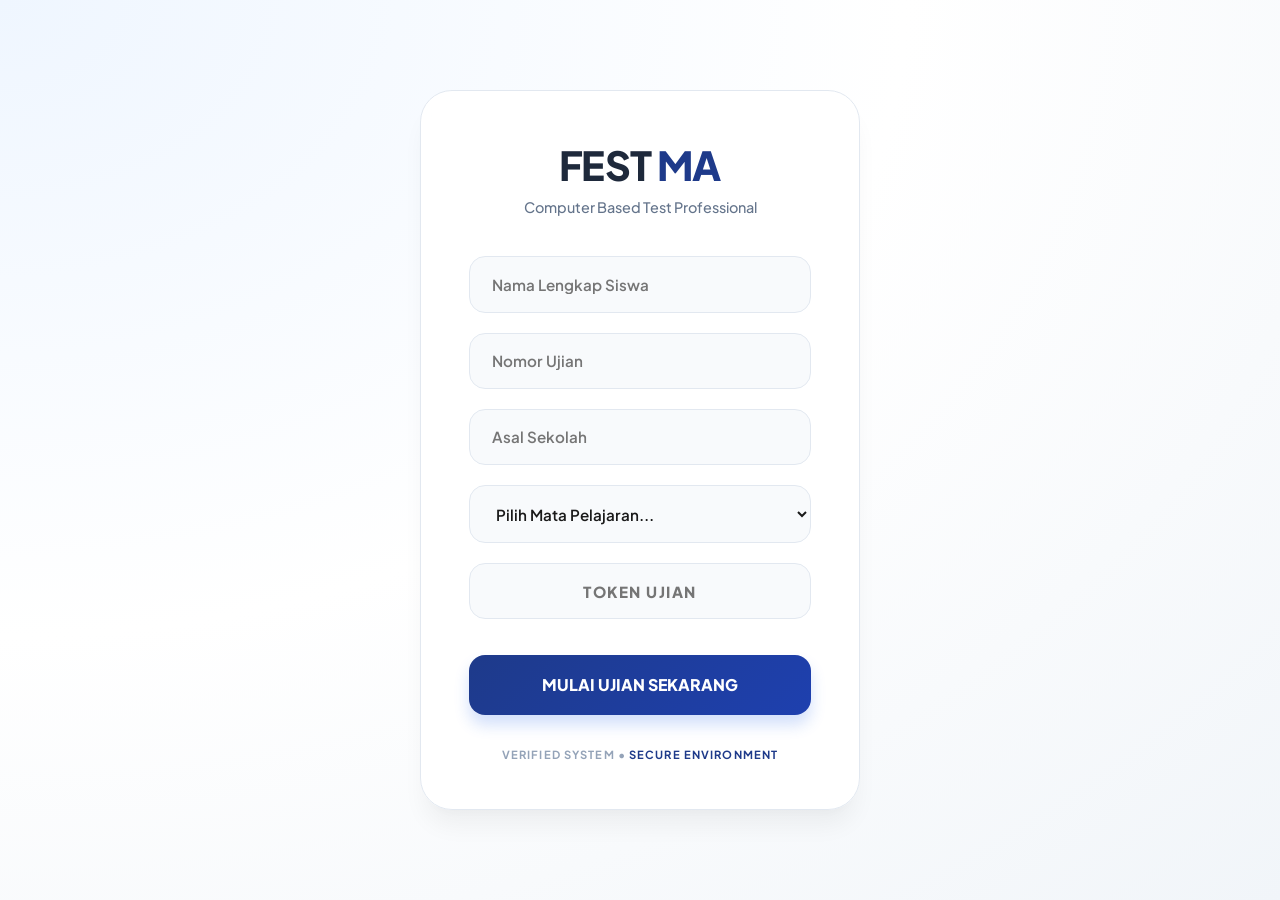
<file: index.html>
<!DOCTYPE html>
<html lang="id">
<head>
    <meta charset="UTF-8" />
    <meta name="viewport" content="width=device-width, initial-scale=1.0, maximum-scale=1.0, user-scalable=no" />
    <title>CBT Modern System - Professional Edition</title>
    <link rel="stylesheet" href="css/style.css">
</head>
<body>

    <!-- Screen: Login -->
    <div id="loginScreen" class="login-wrapper">
        <div class="login-card">
            <div class="login-header">
                <h1 class="login-title">FEST <span>MA</span></h1>
                <p class="login-subtitle">Computer Based Test Professional</p>
            </div>
            
            <div class="login-form">
                <div class="input-wrapper">
                    <input type="text" id="nama" placeholder="Nama Lengkap Siswa" autocomplete="off">
                </div>

                <div class="input-wrapper">
                    <input type="text" id="nomor" placeholder="Nomor Ujian" autocomplete="off">
                </div>

                <div class="input-wrapper">
                    <input type="text" id="sekolah" placeholder="Asal Sekolah" autocomplete="off">
                </div>
                
                <div class="input-wrapper">
                    <select id="mapelSelect">
                        <option value="">Pilih Mata Pelajaran...</option>
                    </select>
                </div>

                <div class="input-wrapper">
                    <input type="text" id="tokenInput" placeholder="Token Ujian" class="token-input" autocomplete="off">
                </div>

                <button id="btnStart" class="btn-login">MULAI UJIAN SEKARANG</button>
            </div>
            
            <p class="login-footer">
                Verified System &bull; <span>Secure Environment</span>
            </p>
        </div>
    </div>

    <!-- Screen: Exam Interface -->
    <div id="examScreen" class="hidden exam-layout">
        <header class="exam-header">
            <div class="header-left">
                <button id="btnToggleNav" class="btn-icon mobile-only">
                    </button>
                 <div class="peserta-info desktop-only" style="margin-left: 2rem; border-left: 1px solid #333; padding-left: 2rem;">
                    <span style="font-size: 0.6rem; font-weight: 800; color: #64748b; text-transform: uppercase; letter-spacing: 0.1em; display: block;">Peserta</span>
                    <h2 id="dispNama" style="font-size: 1rem; color: #fff; font-weight: 700;">---</h2>
                </div>
            </div>
            <div id="timer" class="timer-display">00:00:00</div>
            <div class="header-right">
                <button id="btnFinish" class="btn-finish-exam">SELESAI</button>
            </div>
        </header>

        <div class="progress-wrapper">
            <div id="progressBar" class="progress-bar-fill"></div>
        </div>

        <main class="exam-main">
            <aside id="navSidebar" class="nav-sidebar">
                <div class="sidebar-section">
                    <button id="btnMinimizeNav" class="btn-minimize desktop-only" title="Minimize Navigasi">«</button>
                    <h3 class="section-title">
                        <span></span> Status Pengerjaan
                    </h3>
                    <div class="status-summary">
                        <div class="status-card terjawab">
                            <span class="status-label">Terjawab</span>
                            <span id="statTerjawab" class="status-value">0</span>
                        </div>
                        <div class="status-card ragu">
                            <span class="status-label">Ragu</span>
                            <span id="statRagu" class="status-value">0</span>
                        </div>
                        <div class="status-card belum">
                            <span class="status-label">Sisa</span>
                            <span id="statBelum" class="status-value">0</span>
                        </div>
                    </div>
                </div>

                <h3 class="section-title">
                    <span></span> Navigasi Soal
                </h3>
                <div id="navGrid" class="nav-grid"></div>
            </aside>

            <div class="question-container">
                <div class="question-card">
                    <div class="question-header">
                        <span class="question-badge">SOAL NO. <span id="qNumber">1</span></span>
                    </div>
                    <p id="qText" class="question-text">Memuat soal...</p>
                    
                    <div id="optionsGrid" class="options-list"></div>

                    <div class="question-nav-buttons">
                        <button onclick="changeQuestion(-1)" class="btn-secondary">Sebelumnya</button>
                        <label class="ragu-checkbox-wrapper">
                            <input type="checkbox" id="checkRagu">
                            <span>Ragu-Ragu</span>
                        </label>
                        <button onclick="changeQuestion(1)" class="btn-next">Berikutnya</button>
                    </div>
                </div>
            </div>
        </main>
    </div>

    <!-- Finish Confirmation Overlay -->
    <div id="finishOverlay" class="overlay hidden">
        <div class="modal-card border-primary" style="text-align: center; max-width: 480px; padding: 2.5rem; border-radius: 2rem;">
            <div class="modal-icon-header" style="width: 80px; height: 80px; background: #fff7ed; color: #f97316; border-radius: 50%; display: flex; align-items: center; justify-content: center; margin: 0 auto 1.5rem; box-shadow: 0 10px 15px -3px rgba(0, 0, 0, 0.1);">
                <svg xmlns="http://www.w3.org/2000/svg" width="40" height="40" viewBox="0 0 24 24" fill="none" stroke="currentColor" stroke-width="2" stroke-linecap="round" stroke-linejoin="round"><path d="M10.29 3.86L1.82 18a2 2 0 0 0 1.71 3h16.94a2 2 0 0 0 1.71-3L13.71 3.86a2 2 0 0 0-3.42 0z"></path><line x1="12" y1="9" x2="12" y2="13"></line><line x1="12" y1="17" x2="12.01" y2="17"></line></svg>
            </div>

            <h2 class="modal-title" style="font-size: 1.75rem; font-weight: 800; color: #1e293b; margin-bottom: 0.5rem;">Konfirmasi Selesai</h2>
            <p class="modal-subtitle" style="color: #64748b; line-height: 1.6; margin-bottom: 2rem;">Apakah Anda sudah yakin dengan semua jawaban Anda? <br><span style="color: #ef4444; font-weight: 700;">Data yang sudah dikirim tidak dapat diubah kembali!</span></p>
            
            <div class="countdown-box" style="background: #f8fafc; border: 2px dashed #e2e8f0; border-radius: 1.5rem; padding: 1.5rem; margin-bottom: 2rem;">
                <p style="font-size: 0.75rem; font-weight: 800; color: #94a3b8; text-transform: uppercase; letter-spacing: 0.1em; margin-bottom: 0.5rem;">Tombol aktif dalam</p>
                <div id="finishCountdown" class="countdown-display" style="font-size: 3rem; font-weight: 900; color: #0f172a; line-height: 1;">15</div>
            </div>

            <div class="modal-actions">
                <button id="btnConfirmFinish" disabled class="btn-modal-submit" style="width: 100%; padding: 1.25rem; border-radius: 1rem; font-weight: 700; margin-bottom: 1rem; transition: all 0.3s ease;">KIRIM JAWABAN SEKARANG</button> 
                <button onclick="closeFinishOverlay()" class="btn-modal-secondary" style="width: 100%; background: transparent; border: none; color: #64748b; font-weight: 600; cursor: pointer;">BATAL & PERIKSA KEMBALI</button>
            </div>
        </div>
    </div>

    <!-- Screen: Result -->
    <div id="resultScreen" class="hidden screen-center">
        <div class="result-card">
            <div class="result-header">
                <h2 class="result-title">UJIAN SELESAI</h2>
                <p class="result-subtitle">Terima kasih telah menyelesaikan ujian dengan jujur. Data Anda telah aman tersimpan di sistem kami.</p>
            </div>
            
            <div class="score-section">
                <span class="score-label">SKOR AKHIR</span>
                <div id="finalScore" class="score-value">0</div>
            </div>

            <div class="stats-container">
                <div class="stat-box stat-benar">
                    <span class="stat-label">BENAR</span>
                    <span id="resBenar" class="stat-value">0</span>
                </div>
                <div class="stat-box stat-salah">
                    <span class="stat-label">SALAH</span>
                    <span id="resSalah" class="stat-value">0</span>
                </div>
                <div class="stat-box stat-kosong">
                    <span class="stat-label">KOSONG</span>
                    <span id="resKosong" class="stat-value">0</span>
                </div>
            </div>

            <button onclick="location.reload()" class="btn-exit">KELUAR SISTEM</button>
        </div>
    </div>

    <!-- Cheat Warning Overlay -->
    <div id="cheatOverlay" class="overlay hidden">
        <div class="modal-card border-red">
            <h2 style="font-size: 2rem; font-weight: 900; color: var(--red); margin-bottom: 1rem;">PELANGGARAN!</h2>
            <p id="violationWarning" style="color: var(--text-muted); font-weight: 500; margin-bottom: 2rem;">Sistem mendeteksi Anda mencoba meninggalkan halaman ujian. Kembali fokus pada layar!</p>
            <p style="font-size: 0.8rem; font-weight: 800; color: var(--red); margin-bottom: 1.5rem; text-transform: uppercase; letter-spacing: 0.1em;">Peringatan: <span id="violationCount">0</span>/3</p>
            <button onclick="closeOverlay()" style="width: 100%; background: var(--text-main); color: white; padding: 1rem; border-radius: 1rem; font-weight: 700; border: none; cursor: pointer;">KEMBALI KE UJIAN</button>
        </div>
    </div>

    <!-- Halaman ini harus dijalankan melalui Google Apps Script agar data sensitif tidak terekspos di browser. -->
    <script src="js/script.js"></script>
</body>
</html>
</file>
<file: css/style.css>
@import url('https://fonts.googleapis.com/css2?family=Plus+Jakarta+Sans:wght@400;500;600;700;800&display=swap');

:root {
    --primary: #1e3a8a; /* Royal Indigo */
    --primary-light: #60a5fa;
    --primary-dark: #1e40af;
    --bg-main: #f8fafc;
    --bg-card: #ffffff;
    --glass: rgba(255, 255, 255, 0.85);
    --border: #e2e8f0;
    --text-main: #1a1a1a;
    --text-muted: #64748b;
    --orange: #f59e0b;
    --red: #ef4444;
    --bg-input: #f8fafc;
    --green: #22c55e;
    --shadow-premium: 0 20px 25px -5px rgba(0, 0, 0, 0.05), 0 10px 10px -5px rgba(0, 0, 0, 0.02);
}

* { 
    margin: 0; 
    padding: 0; 
    box-sizing: border-box; 
    font-family: 'Plus Jakarta Sans', sans-serif; 
}

body {
    user-select: none;
    -webkit-user-select: none;
    background: radial-gradient(at top left, #eff6ff 0%, #ffffff 50%, #f1f5f9 100%);
    background-attachment: fixed;
    min-height: 100vh;
    color: var(--text-main);
    overflow-x: hidden;
}

/* Global Utilities */
.flex { display: flex; }
.flex-col { flex-direction: column; }
.hidden { display: none !important; }

/* Login Page - Total Overhaul */
.login-wrapper {
    display: flex;
    align-items: center;
    justify-content: center;
    min-height: 100vh;
    padding: 2rem;
}

.login-card {
    background: rgba(255, 255, 255, 0.9);
    backdrop-filter: blur(15px);
    -webkit-backdrop-filter: blur(15px);
    padding: 3rem;
    border-radius: 2rem;
    box-shadow: var(--shadow-premium);
    width: 100%;
    max-width: 440px;
    border: 1.5px solid var(--border);
    animation: fadeIn 0.8s ease-out;
}

.login-header {
    text-align: center;
    margin-bottom: 2.5rem;
}

.login-title {
    font-size: 2.5rem;
    font-weight: 800;
    color: #1e293b;
    letter-spacing: -0.02em;
}

.login-title span {
    color: var(--primary);
}

.login-subtitle {
    color: var(--text-muted);
    font-weight: 500;
    font-size: 0.9rem;
    margin-top: 0.5rem;
}

.login-form {
    display: flex;
    flex-direction: column;
    gap: 1.25rem;
}

.input-wrapper input, 
.input-wrapper select {
    width: 100%;
    padding: 1.1rem 1.4rem;
    border-radius: 1rem;
    border: 1.5px solid #e2e8f0;
    background: var(--bg-input);
    font-weight: 600;
    font-size: 0.95rem;
    outline: none;
    transition: all 0.3s ease;
    color: var(--text-main);
}

.input-wrapper input:focus, 
.input-wrapper select:focus {
    border-color: var(--primary);
    background: white;
    box-shadow: 0 0 0 4px rgba(37, 99, 235, 0.1);
}

.token-input {
    text-transform: uppercase;
    font-weight: 800 !important;
    letter-spacing: 0.1em;
    text-align: center;
}

.btn-login {
    background: var(--glass);
    background: linear-gradient(135deg, var(--primary) 0%, var(--primary-dark) 100%);
    color: white;
    border: none;
    padding: 1.2rem;
    border-radius: 1rem;
    font-weight: 800;
    font-size: 1rem;
    cursor: pointer;
    transition: all 0.3s ease;
    box-shadow: 0 10px 15px rgba(37, 99, 235, 0.2);
    margin-top: 1rem;
}

.btn-login:hover {
    transform: translateY(-2px);
    filter: brightness(1.1);
    box-shadow: 0 15px 25px rgba(37, 99, 235, 0.3);
}

.btn-login:active {
    transform: translateY(0);
}
.login-footer {
    text-align: center;
    margin-top: 2rem;
    font-size: 0.7rem;
    color: #94a3b8;
    font-weight: 700;
    text-transform: uppercase;
    letter-spacing: 0.1em;
}

.login-footer span {
    color: var(--primary);
}

/* Animations */
@keyframes fadeIn {
    from { opacity: 0; transform: translateY(20px); }
    to { opacity: 1; transform: translateY(0); }
}

/* --- Re-Designed Exam Interface --- */
.exam-layout {
    display: flex;
    flex-direction: column;
    height: 100vh;
    overflow: hidden;
    background: #ffffff;
}

.exam-header {
    background: #000000;
    height: 70px;
    padding: 0 1.5rem;
    display: flex;
    align-items: center;
    justify-content: space-between;
    color: #fff;
    z-index: 1000;
    position: relative;
}

.header-brand {
    font-weight: 900;
    font-size: 1.2rem;
    letter-spacing: 0.1em;
    color: #fff;
}

.header-brand span { color: var(--primary-light); }

.timer-display {
    font-family: monospace;
    font-weight: 800;
    font-size: 1.5rem;
    letter-spacing: 0.1em;
    background: rgba(255,255,255,0.1);
    padding: 0.4rem 1rem;
    border-radius: 0.5rem;
    position: absolute;
    left: 50%;
    transform: translateX(-50%);
}

.btn-finish-exam {
    background: var(--red);
    color: rgb(248, 246, 246);
    border-radius: 0.5rem;
    font-size: 0.9rem;
    border: none;
    padding: 0.6rem 1.5rem;
    font-weight: 900;
    letter-spacing: 0.1em;
    cursor: pointer;
    transition: 0.3s;
}
.btn-finish-exam:hover { filter: brightness(1.2); transform: translateY(-2px); }

.progress-wrapper { height: 4px; background: #f1f5f9; width: 100%; }
.progress-bar-fill { 
    height: 100%; 
    background: #fa0202;
    transition: width 0.6s ease;
}

.exam-main { display: flex; flex: 1; overflow: hidden; }

.nav-sidebar {
    width: 300px;
    background: #f8fafc;
    border-right: 1.5px solid var(--border);
    padding: 2rem;
    display: flex;
    flex-direction: column;
    overflow-y: auto;
    transition: all 0.4s cubic-bezier(0.16, 1, 0.3, 1);
    position: relative;
}

.nav-sidebar.minimized { width: 80px; padding: 2rem 1rem; }
.nav-sidebar.minimized .section-title, 
.nav-sidebar.minimized .status-summary { display: none; }
.nav-sidebar.minimized .nav-grid { grid-template-columns: 1fr; }

.btn-minimize {
    position: absolute;
    right: 10px;
    top: 10px;
    background: #000;
    color: #fff;
    border: none;
    width: 24px;
    height: 24px;
    cursor: pointer;
    font-weight: 900;
    z-index: 5;
}

.section-title {
    font-size: 0.75rem;
    font-weight: 800;
    color: var(--text-muted);
    text-transform: uppercase;
    letter-spacing: 0.1em;
    display: flex;
    align-items: center;
    gap: 0.75rem;
    margin-bottom: 1.5rem;
}
.section-title span { width: 3px; height: 14px; background: #000; }

.status-summary { display: grid; grid-template-columns: repeat(3, 1fr); gap: 0.5rem; margin-bottom: 2.5rem; }
.status-card { background: white; padding: 0.75rem; border: 1px solid #e2e8f0; text-align: center; }
.status-label { display: block; font-size: 0.55rem; font-weight: 800; color: var(--text-muted); text-transform: uppercase; margin-bottom: 0.25rem; }
.status-value { font-size: 1rem; font-weight: 800; color: #000; }

.nav-grid { display: grid; grid-template-columns: repeat(5, 1fr); gap: 0.5rem; }
.nav-grid button {
    aspect-ratio: 1;
    border-radius: 0.5rem;
    border: 1px solid #e2e8f0;
    background: white;
    font-weight: 700;
    font-size: 0.85rem;
    cursor: pointer;
    transition: 0.2s;
}
.nav-grid button.answered { background: #2563eb; color: white; border-color: #2563eb; }
.nav-grid button.doubtful { background: #facc15; color: #000; border-color: #facc15; }
.nav-grid button.current { border: 2px solid #000; transform: scale(1.1); z-index: 1; }

.question-container { flex: 1; padding: 3rem; overflow-y: auto; display: flex; justify-content: center; background: #fff; }
.question-card {
    background: white;
    width: 100%;
    max-width: 800px;
    padding: 1rem;
    height: fit-content;
}

.question-badge {
    font-size: 0.7rem;
    font-weight: 900;
    letter-spacing: 0.2em;
    color: var(--text-muted);
    text-transform: uppercase;
    border-bottom: 2px solid #000;
    padding-bottom: 0.5rem;
}

.question-text {
    font-size: 1.4rem;
    font-weight: 600;
    line-height: 1.7;
    margin: 2.5rem 0;
    color: #1e293b;
    white-space: pre-line;
}

.option-item {
    width: 100%;
    background: #f8fafc;
    border: 1.5px solid #eef2f6;
    padding: 1.25rem 1.5rem;
    border-radius: 1.25rem;
    display: flex;
    align-items: center;
    gap: 1.25rem;
    cursor: pointer;
    margin-bottom: 0.75rem;
    transition: 0.2s;
    text-align: left;
}
.option-item:hover { border-color: var(--primary-light); transform: translateX(5px); }
.option-item.active { background: var(--primary); border-color: var(--primary); color: white; }

.option-key {
    min-width: 42px;
    height: 42px;
    background: white;
    border-radius: 0.75rem;
    display: flex;
    align-items: center;
    justify-content: center;
    font-weight: 800;
    color: var(--primary);
    border: 1.5px solid #eef2f6;
}
.option-item.active .option-key { background: rgba(255, 255, 255, 0.2); color: white; border-color: transparent; }

.question-nav-buttons {
    margin-top: 3.5rem;
    padding-top: 2rem;
    border-top: 1.5px solid #f1f5f9;
    display: flex;
    justify-content: space-between;
    align-items: center;
}

.btn-secondary { background: #f1f5f9; color: #475569; padding: 0.8rem 1.5rem; border-radius: 1rem; font-weight: 700; border: none; cursor: pointer; }
.btn-next { background: var(--primary); color: white; padding: 0.8rem 2.5rem; border-radius: 1rem; font-weight: 700; border: none; cursor: pointer; }

.ragu-checkbox-wrapper { display: flex; align-items: center; gap: 0.5rem; cursor: pointer; color: var(--orange); font-weight: 700; font-size: 0.9rem; }
.ragu-checkbox-wrapper input { width: 1.2rem; height: 1.2rem; accent-color: var(--orange); }

/* --- Overlays & Popups (On Top of Everything) --- */
.overlay {
    position: fixed;
    top: 0;
    left: 0;
    right: 0;
    bottom: 0;
    background: rgba(15, 23, 42, 0.8);
    backdrop-filter: blur(12px);
    -webkit-backdrop-filter: blur(12px);
    display: flex;
    align-items: center;
    justify-content: center;
    z-index: 9999; /* Higher than header and sidebar */
    padding: 2rem;
    animation: fadeIn 0.3s ease-out;
}

.modal-card {
    background: white;
    padding: 3rem;
    border-radius: 2rem;
    max-width: 480px;
    width: 100%;
    text-align: center;
    box-shadow: 0 25px 50px -12px rgba(0, 0, 0, 0.5);
}

/* Responsive Fixes */
@media (max-width: 1024px) {
    .nav-sidebar {
        position: fixed;
        left: 0;
        top: 70px; /* Sesuai tinggi header baru */
        bottom: 0;
        z-index: 999;
        transform: translateX(-100%);
        box-shadow: 20px 0 50px rgba(0,0,0,0.1);
        background: white;
    }
    .nav-sidebar.active {
        transform: translateX(0);
    }
    .desktop-only { display: none; }
    .mobile-only { display: block; }
    .question-container { padding: 1.5rem; }
}

/* Animations */
@keyframes fadeIn {
    from { opacity: 0; transform: translateY(10px); }
    to { opacity: 1; transform: translateY(0); }
}

@keyframes slideInQuestion {
    from { opacity: 0; transform: translateX(30px); }
    to { opacity: 1; transform: translateX(0); }
}

.question-slide-active {
    animation: slideInQuestion 0.5s cubic-bezier(0.16, 1, 0.3, 1) forwards;
}

#loginScreen > div {
    animation: fadeIn 0.8s cubic-bezier(0.16, 1, 0.3, 1);
}

/* --- Exclusive Result Screen --- */
.result-card {
    background: #ffffff;
    padding: 4rem;
    border-radius: 0; /* Modern Boxy Look */
    border: 3px solid #000000;
    width: 100%;
    max-width: 550px;
    text-align: center;
    box-shadow: 20px 20px 0px rgba(0, 0, 0, 0.1);
    margin: auto; /* Ensuring absolute centering within flex */
}

.result-title {
    font-size: 1.5rem;
    font-weight: 900;
    letter-spacing: 0.4em;
    color: #000;
    text-transform: uppercase;
    margin-bottom: 1rem;
}

.result-subtitle {
    font-size: 0.85rem;
    color: var(--text-muted);
    letter-spacing: 0.05em;
    margin-bottom: 4rem;
    text-transform: uppercase;
}

.score-section {
    margin-bottom: 4rem;
    border-top: 1px solid #eee;
    border-bottom: 1px solid #eee;
    padding: 3rem 0;
}

.score-label {
    font-size: 0.6rem;
    font-weight: 900;
    letter-spacing: 0.5em;
    color: #000;
}

.score-value {
    font-size: 9rem;
    font-weight: 900;
    color: #000;
    line-height: 1;
    letter-spacing: -0.05em;
    margin-top: 1rem;
}

.stats-container { 
    display: grid; 
    grid-template-columns: repeat(3, 1fr); 
    gap: 1.5rem; 
    margin-bottom: 4rem; 
}

.stat-box { 
    padding: 1.5rem 0.5rem;
    border: 1.5px solid #000;
    transition: 0.3s;
}

.stat-label { font-size: 0.55rem; font-weight: 900; letter-spacing: 0.2em; color: #000; display: block; margin-bottom: 0.5rem; }
.stat-value { font-size: 1.8rem; font-weight: 900; color: #000; }

.stat-benar { background: #ecfdf5; border-color: #059669; }
.stat-benar .stat-value { color: #059669; }

.stat-salah { background: #fef2f2; border-color: #dc2626; }
.stat-salah .stat-value { color: #dc2626; }

.stat-kosong { background: #f8fafc; border-color: #475569; }

.btn-exit {
    width: 100%;
    background: #000;
    color: white;
    border: none;
    padding: 1.5rem;
    font-weight: 900;
    letter-spacing: 0.3em;
    cursor: pointer;
    transition: 0.3s;
}
.btn-exit:hover { background: #000; transform: translateY(-2px); }

.whitespace-pre-line { white-space: pre-line; }
.scrollbar-hide::-webkit-scrollbar { display: none; }
</file>
